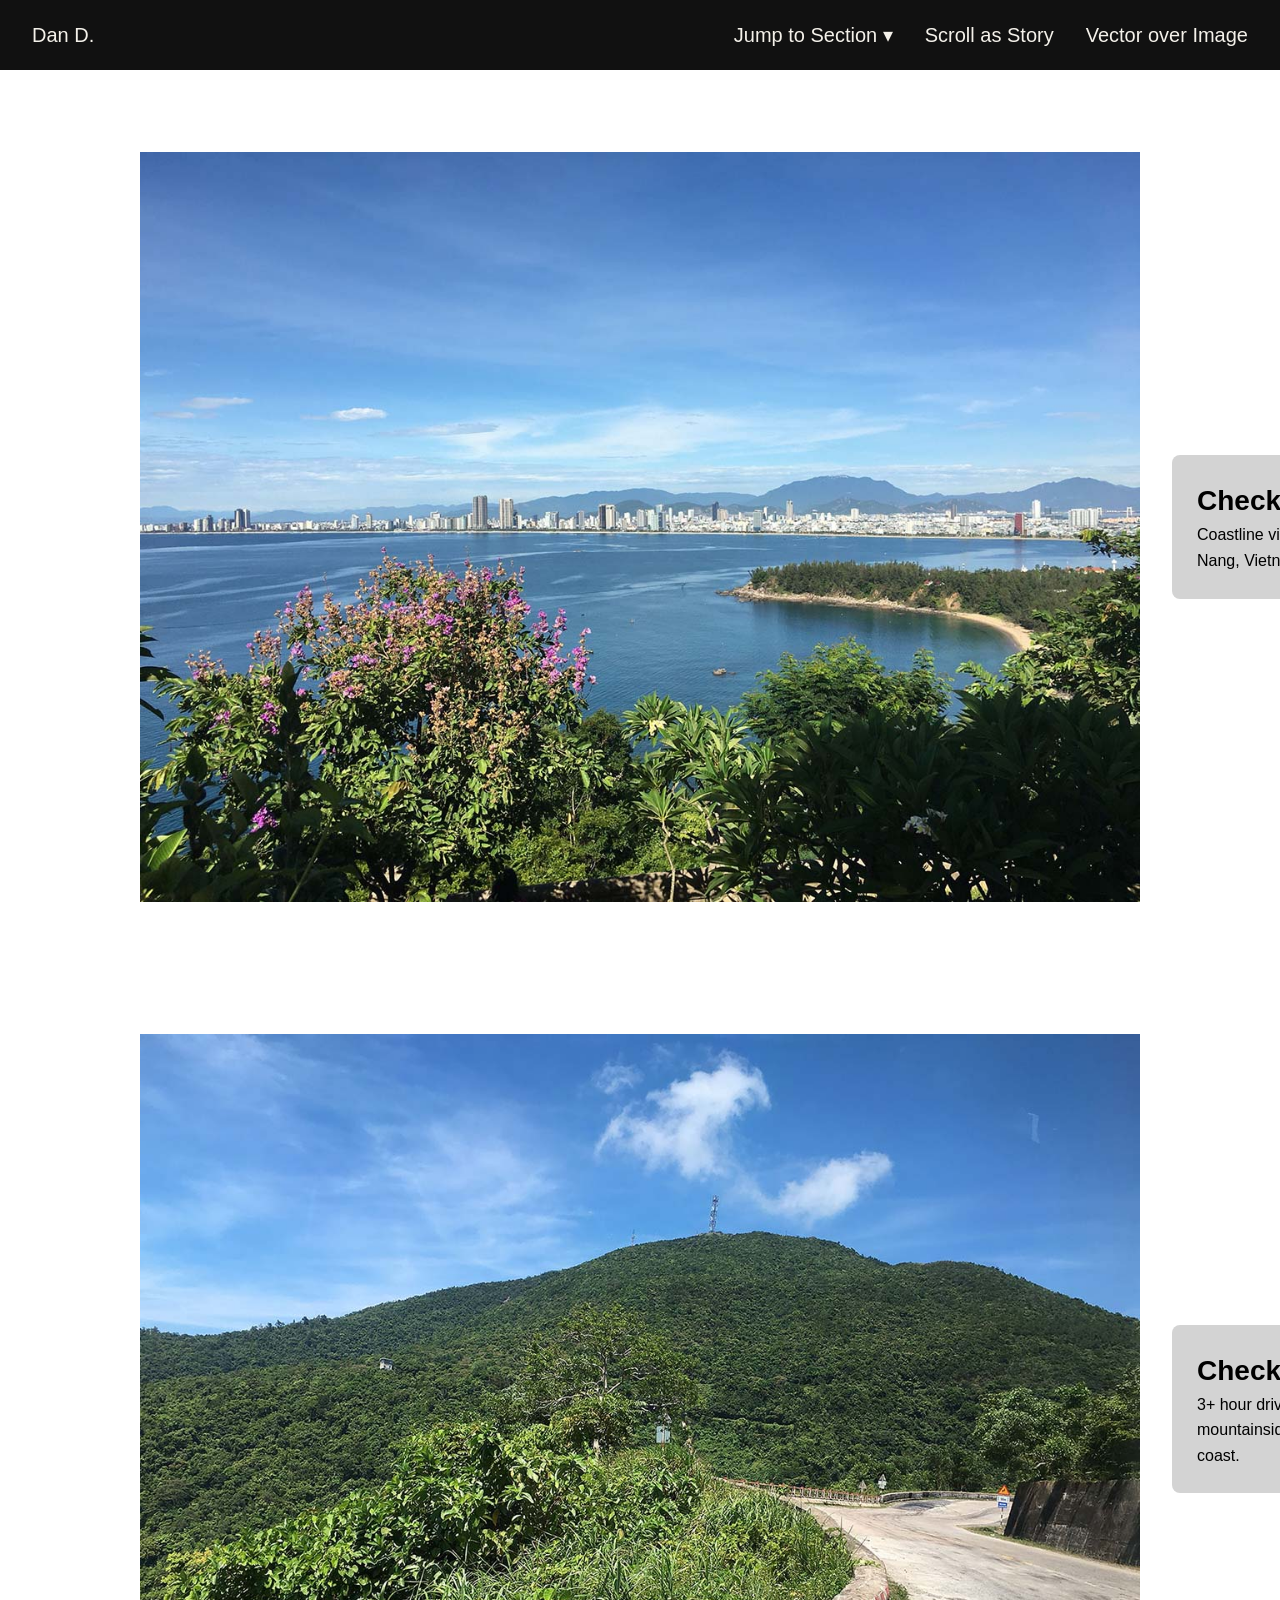
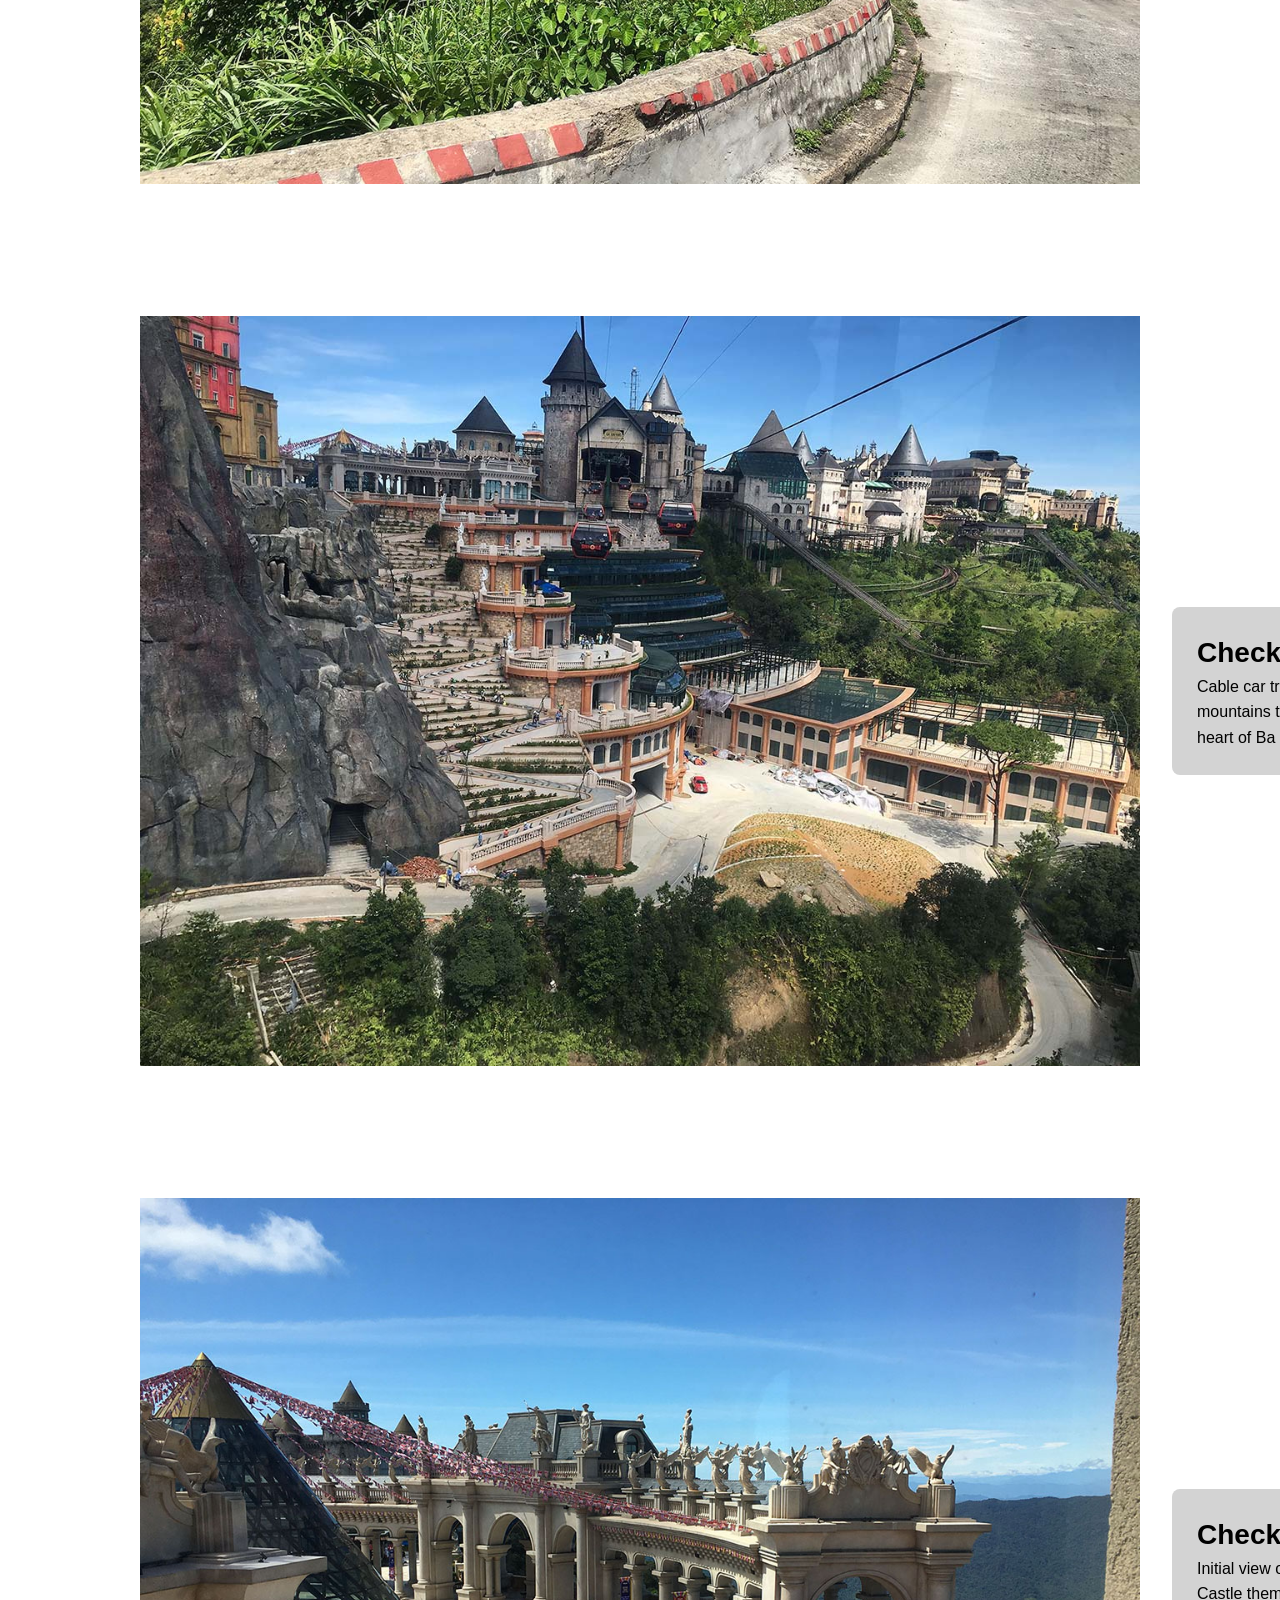
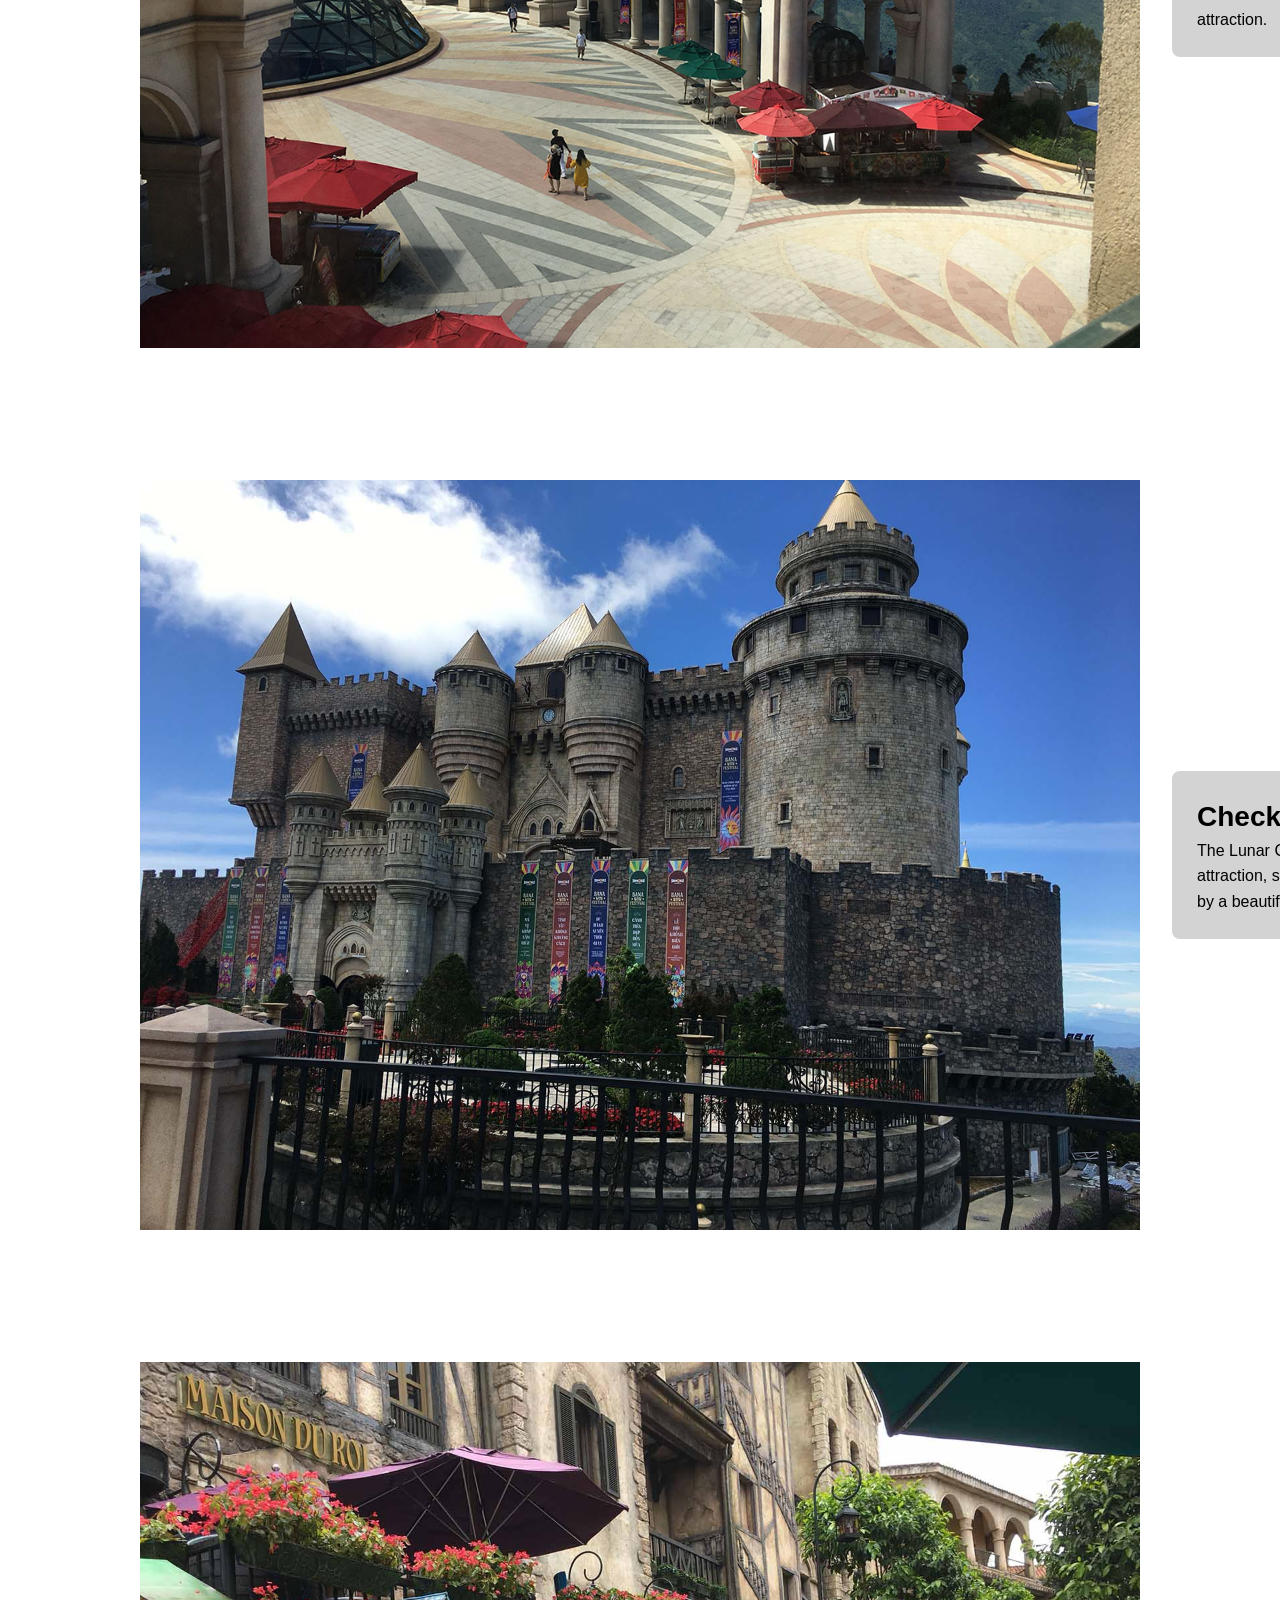
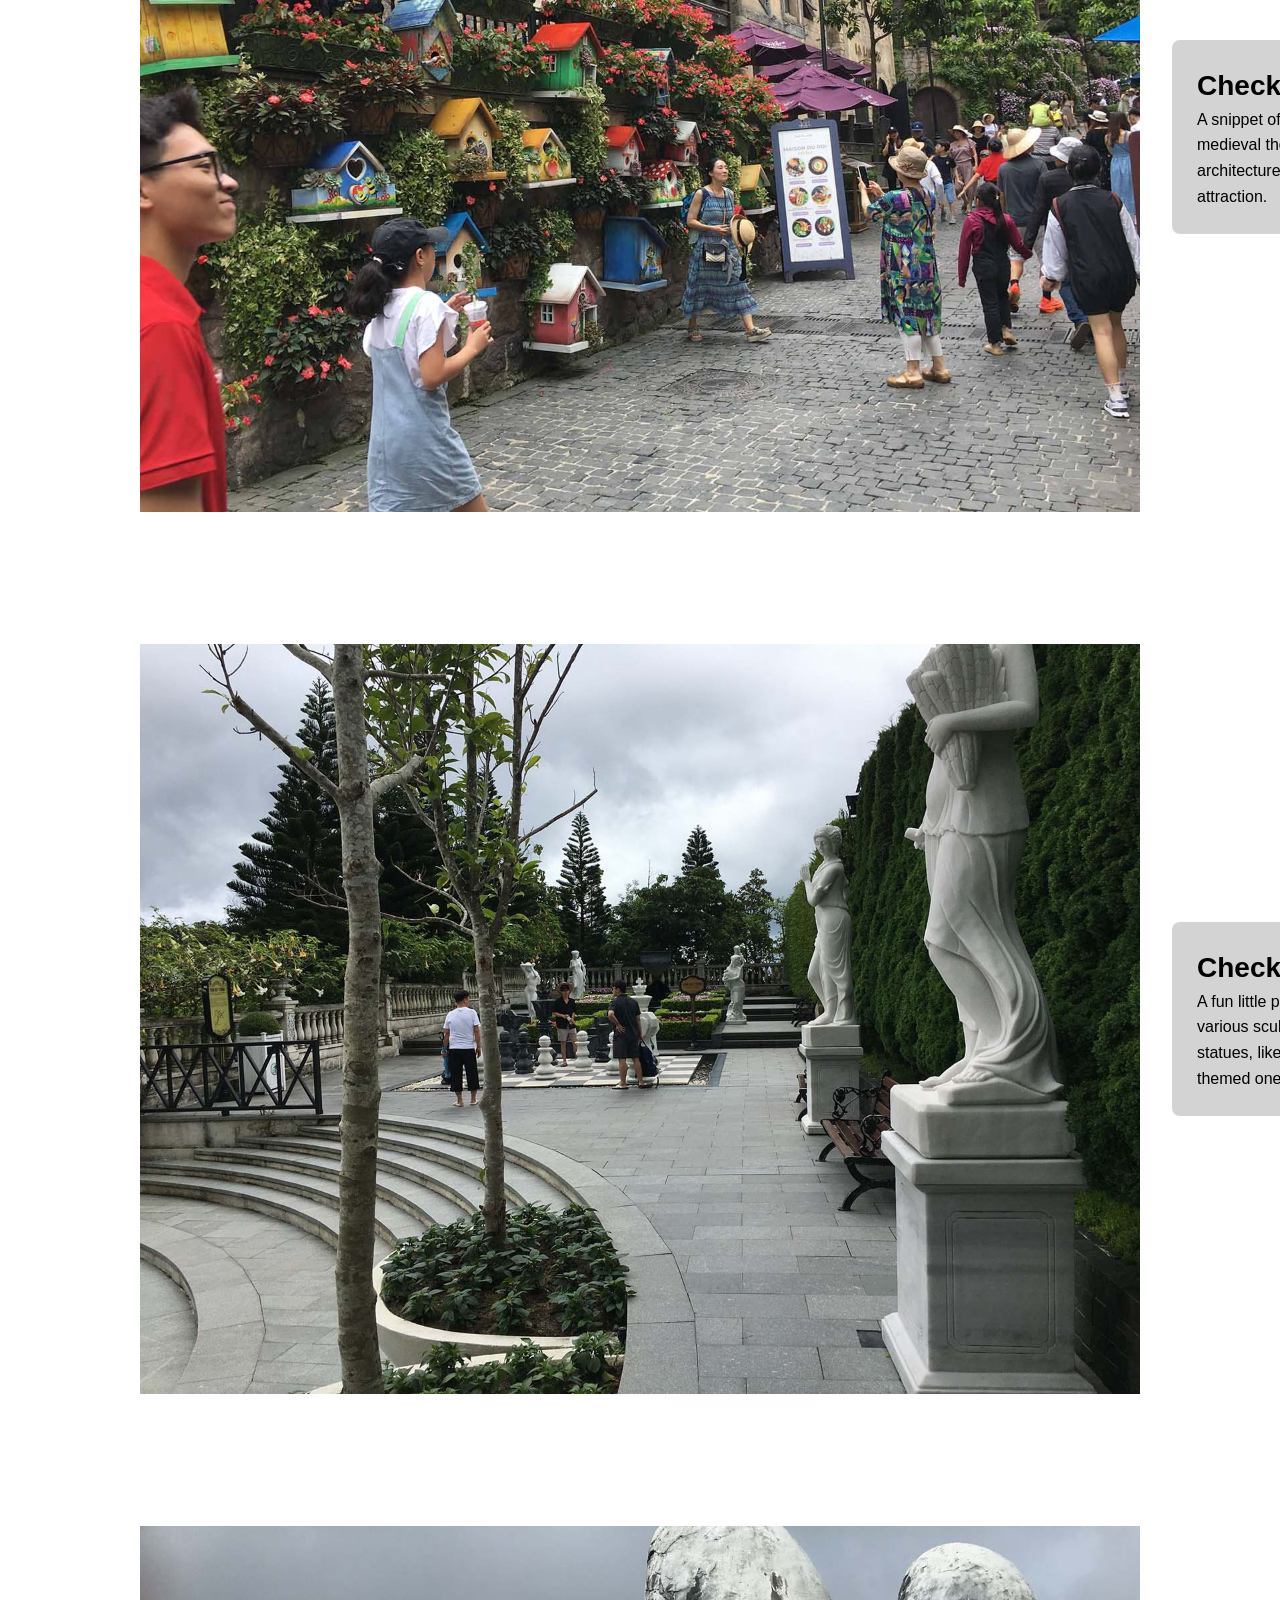
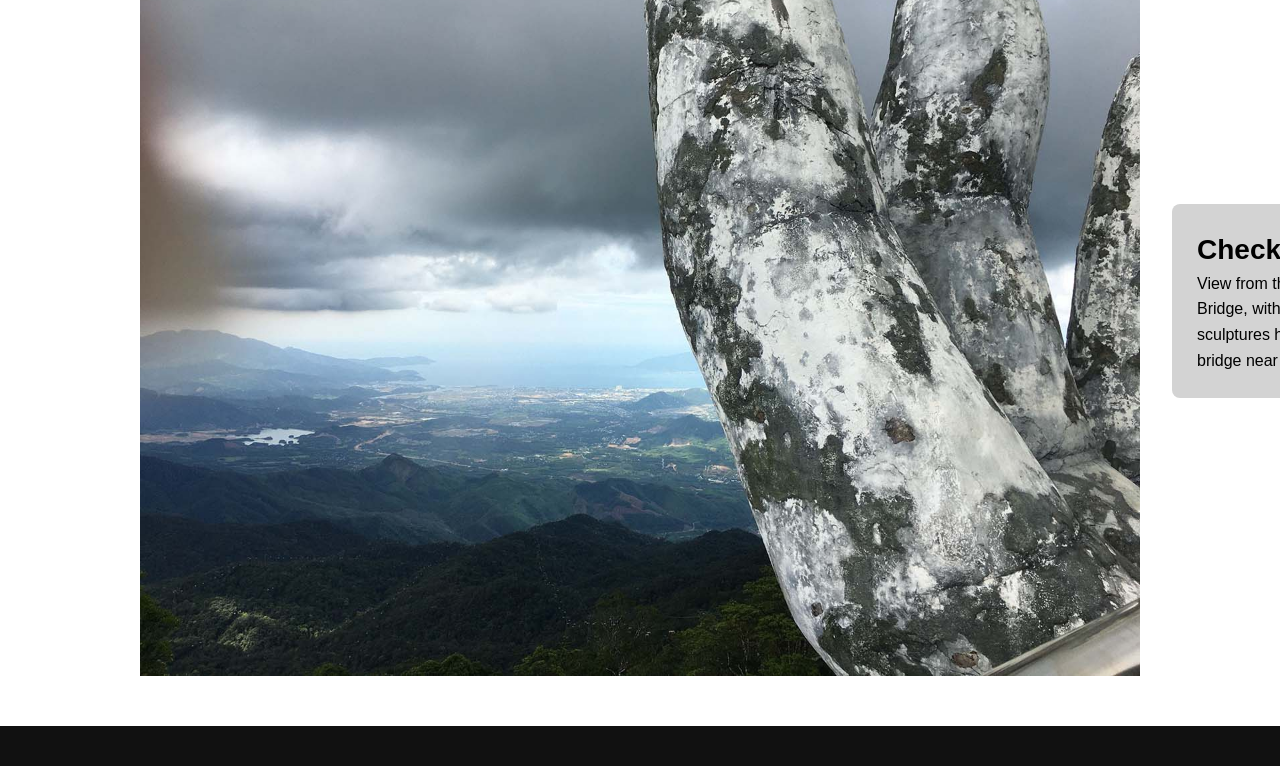
<file: index.html>
<!DOCTYPE html>
<html lang="en">
<head>
    <meta charset="UTF-8">
    <meta name="viewport" content="width=device-width, initial-scale=1.0">
    <title>Project One</title>
    <link rel="stylesheet" href="css/styles.css">
</head>
<body>
    <header>
        <a href="index.html">Dan D.</a>
            <nav>
                <ul>
                    
                    <li class="dropdown">
                        <a href="#">Jump to Section ▾</a>

                        <ul class="dropdown-menu">
                            <li><a href="#checkpoint1">Checkpoint 1</a></li>
                            <li><a href="#checkpoint2">Checkpoint 2</a></li>
                            <li><a href="#checkpoint3">Checkpoint 3</a></li>
                            <li><a href="#checkpoint4">Checkpoint 4</a></li>
                            <li><a href="#checkpoint5">Checkpoint 5</a></li>
                            <li><a href="#checkpoint6">Checkpoint 6</a></li>
                            <li><a href="#checkpoint7">Checkpoint 7</a></li>
                            <li><a href="#checkpoint8">Checkpoint 8</a></li>
                        </ul>
                    </li>

                    <li><a href="index.html">Scroll as Story</a></li>
                    <li><a href="pages/vector.html">Vector over Image</a></li>
                
                </ul>
            </nav>
    </header>

    <main >
        <section>
            <h2></h2>
        </section>

        <section class="scrolly">
            <h2></h2>
            <article id="checkpoint1">
                <img
                src="images/image1.jpg"
                alt="">
                <div class="textbox">
                    <h3>Checkpoint 1</h3>
                    <p>Coastline view of Da Nang, Vietnam.</p>
                </div>
            </article>
            <article id="checkpoint2">
                <img
                src="images/image2.jpg" 
                alt="">
                <div class="textbox">
                    <h3>Checkpoint 2</h3>
                    <p>3+ hour drive on the mountainside past the coast.</p>
                </div>
            </article>
            <article id="checkpoint3">
                <img
                src="images/image3.jpg"
                alt="">
                <div class="textbox">
                    <h3>Checkpoint 3</h3>
                    <p>Cable car trip from the mountains towards the heart of Ba Na Hills.</p>
                </div>
            </article>
            <article id="checkpoint4">
                <img
                src="images/image4.jpg" alt="">
                <div class="textbox">
                    <h3>Checkpoint 4</h3>
                    <p>Initial view of the Lunar Castle theme park attraction.</p>
                </div>
            </article>
            <article id="checkpoint5">
                <img
                src="images/image5.jpg" alt="">
                <div class="textbox">
                    <h3>Checkpoint 5</h3>
                    <p>The Lunar Castle main attraction, surrounded by a beautiful garden.</p>
                </div>
            </article>
            <article id="checkpoint6">
                <img
                src="images/image6.jpg" alt="">
                <div class="textbox">
                    <h3>Checkpoint 6</h3>
                    <p>A snippet of the french medieval themed architecture of the attraction.</p>
                </div>
            </article>
            <article id="checkpoint7">
                <img
                src="images/image7.jpg" alt="">
                <div class="textbox">
                    <h3>Checkpoint 7</h3>
                    <p>A fun little park area with various sculptures and statues, like the chess themed ones right there.</p>
                </div>
            </article>
            <article id="checkpoint8">
                <img
                src="images/image8.jpg" alt="">
                <div class="textbox">
                    <h3>Checkpoint 8</h3>
                    <p>View from the Golden Bridge, with giant hand sculptures holding the bridge near the sky limit.</p>
                </div>
            </article>
        </section>

    </main>

    <footer>
        <p></p>
    </footer>
</body>
</html>
</file>
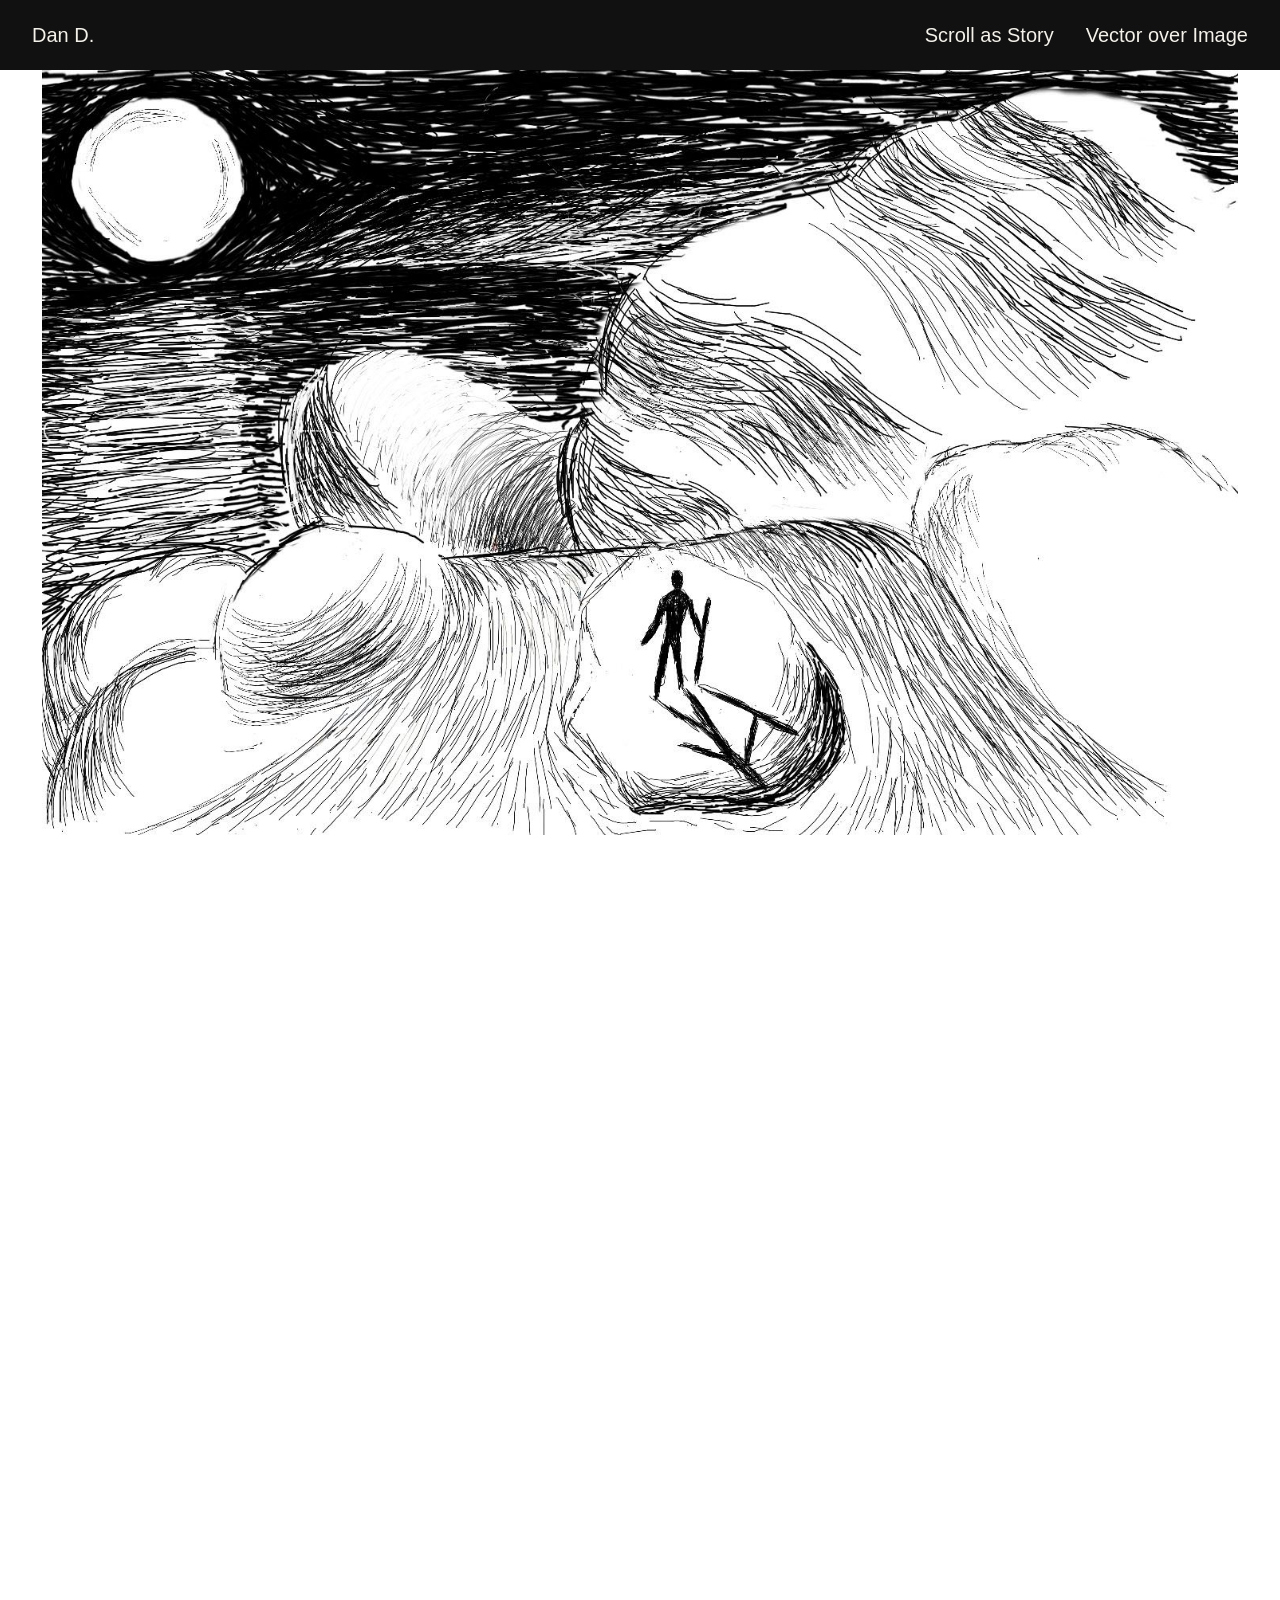
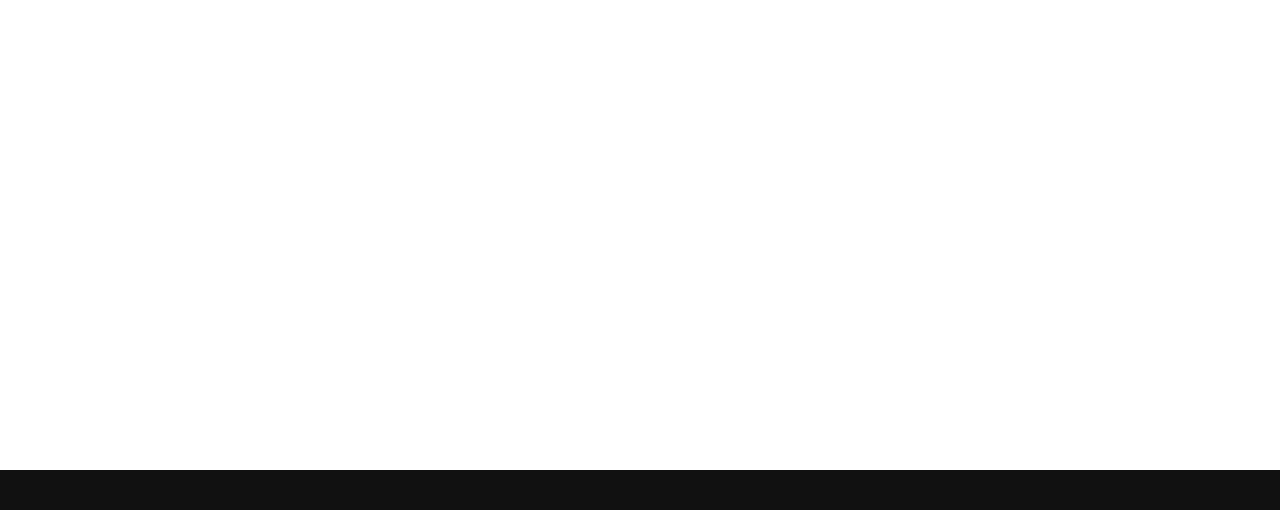
<file: pages/vector.html>
<!DOCTYPE html>
<html lang="en">
<head>
    <meta charset="UTF-8">
    <meta name="viewport" content="width=device-width, initial-scale=1.0">
    <title>Project One</title>
    <link rel="stylesheet" href="../css/styles.css">
</head>
<body>
    <header>
        <a href="../index.html">Dan D.</a>
            <nav>
                <ul>

                    <li><a href="../index.html">Scroll as Story</a></li>
                    <li><a href="../pages/vector.html">Vector over Image</a></li>
                    
                </ul>
            </nav>
    </header>

    <main >
        <section class="sceneScroll">
            <div class="photoFrame">
                
                <img
                class="backImage"
                src="../images/photo.jpg"
                alt="Original Photo">
                
                <img
                class="vectorOverlay"
                src="../images/vectorImage.jpg"
                alt="Vector Overlay">
            </div>
        </section>

  
    </main>

    <footer>
        <p></p>
    </footer>
</body>
</html>
</file>
<file: css/styles.css>
/* Comment */
* {
    margin: 0;
    padding: 0;
    box-sizing: border-box;
}

/* Body copy */
body {
    width: 100%;
    min-height: 100vh;
    margin: 0 auto;

    display: grid;
    grid-template-columns: repeat(12, 1fr);
    grid-template-rows: auto 1fr auto;
    column-gap: 24px;

    font-family: Helvetica, Arial, sans-serif;
    font-size: 10px;
    line-height: 1.5;
    color: #111;
}
/* Header */
h1, h2, h3 {

}

/* Links*/
a {
    color: inherit;
    text-decoration: none;
}

/* Text copy*/
p {

}

/* Images */
img {
    width: 100%;
    height: auto;
    display: block;
    top: 0;
}

/* Nav */
nav {
    display: flex;
    align-items: center;
}

nav ul {
    display: flex;
    gap: 32px;
    list-style: none;
    margin-left: auto;
}

/* Header */
header {
    grid-column: 1/13;
    display: flex;
    justify-content: space-between;
    align-items: center;
    padding: 20px 32px;
    background: #111111;
    color:#F4F1EA;
    font-size: 20px;
    position: sticky;
    top: 0;
    z-index: 1000;
}


.hero p {
    width: 50%;
}

/* Main */
main {
    grid-column: 1/13;
    display: grid;
    grid-template-columns: subgrid;
}

section {
    grid-column: span 12;
    display: grid;
    grid-template-columns: subgrid;
}

section h2 {
    grid-column: 1/13;
}

article {
    grid-column: span 12;
    display: flex;
    align-items: center;
    gap: 32px;
    margin: 50px auto;
    max-width: 1000px;
    /*
    animation: fade linear both;
    animation-timeline: view();
    */
}

@keyframes fade {
    0% {
        opacity: 0;
    }
    50% {
        opacity: 1;
    }
    100% {
        opacity: 0;
    }
}

.scrolly {
    display: grid;
    grid-template-columns: 1fr 1fr;
    gap: 32px;
}

.textbox {
    flex: 1;
    padding: 25px;
    border-radius: 8px;
    background: lightgray;
    width: max-content;
    overflow: visible;
}

.textbox h3 {
    font-size: 28px;
    color: black;
    white-space: nowrap;
}

.textbox p {
    font-size: 16px;
    line-height: 1.6;
    color: black;
    white-space: normal;
    overflow-wrap: break-word;
}

/* Dropdown menu */
.dropdown {
    position: relative;
    text-align: center;
}

.dropdown-menu {
    display: none;
    position: absolute;
    top: 100%;
    right: 0;

    background: #111;
    min-width: 180px;
    padding: 12px;

    list-style: none;
}

.dropdown:hover .dropdown-menu {
    display: block;
}

.dropdown-menu li {
    padding: 8px;
    text-align: center;
}

.dropdown-menu a:hover {
    color: lightgray;
}

/*CSS essentials for vector page*/
.sceneScroll {
    grid-column: 1 / 13;
    position: relative;
    height: 400vh;
    display: block;

    view-timeline-name: --scene;
    view-timeline-axis: block;
}

.photoFrame {
    position: sticky;
    top: 70px;
    width: 100%;
    height: 85vh;
    overflow: hidden;
    background: white;
}

.photoFrame img {
    width: 100%;
    height: 100%;
    display: block;
    position: absolute;
    inset: 0;
    object-fit: contain;
}

.backImage {
    z-index: 1;
    animation: photoLoop 8s ease-in-out infinite;
}

.vectorOverlay {
    z-index: 2;
    animation: vectorLoop 8s ease-in-out infinite;
}

@keyframes photoLoop {
    0%, 100% {
        opacity: 1;
    }
    50% {
        opacity: 0;
    }
}

@keyframes vectorLoop {
    0%, 100% {
        opacity: 0;
    }
    50% {
        opacity: 1;
    }
}

/* Footer */
footer {
    grid-column: 1/13;
    text-align: center;
    display: flex;
    justify-content: space-between;
    align-items: center;
    padding: 20px 32px;
    background: #111111;
    color:#F4F1EA;
    font-size: 20px;
}
</file>
